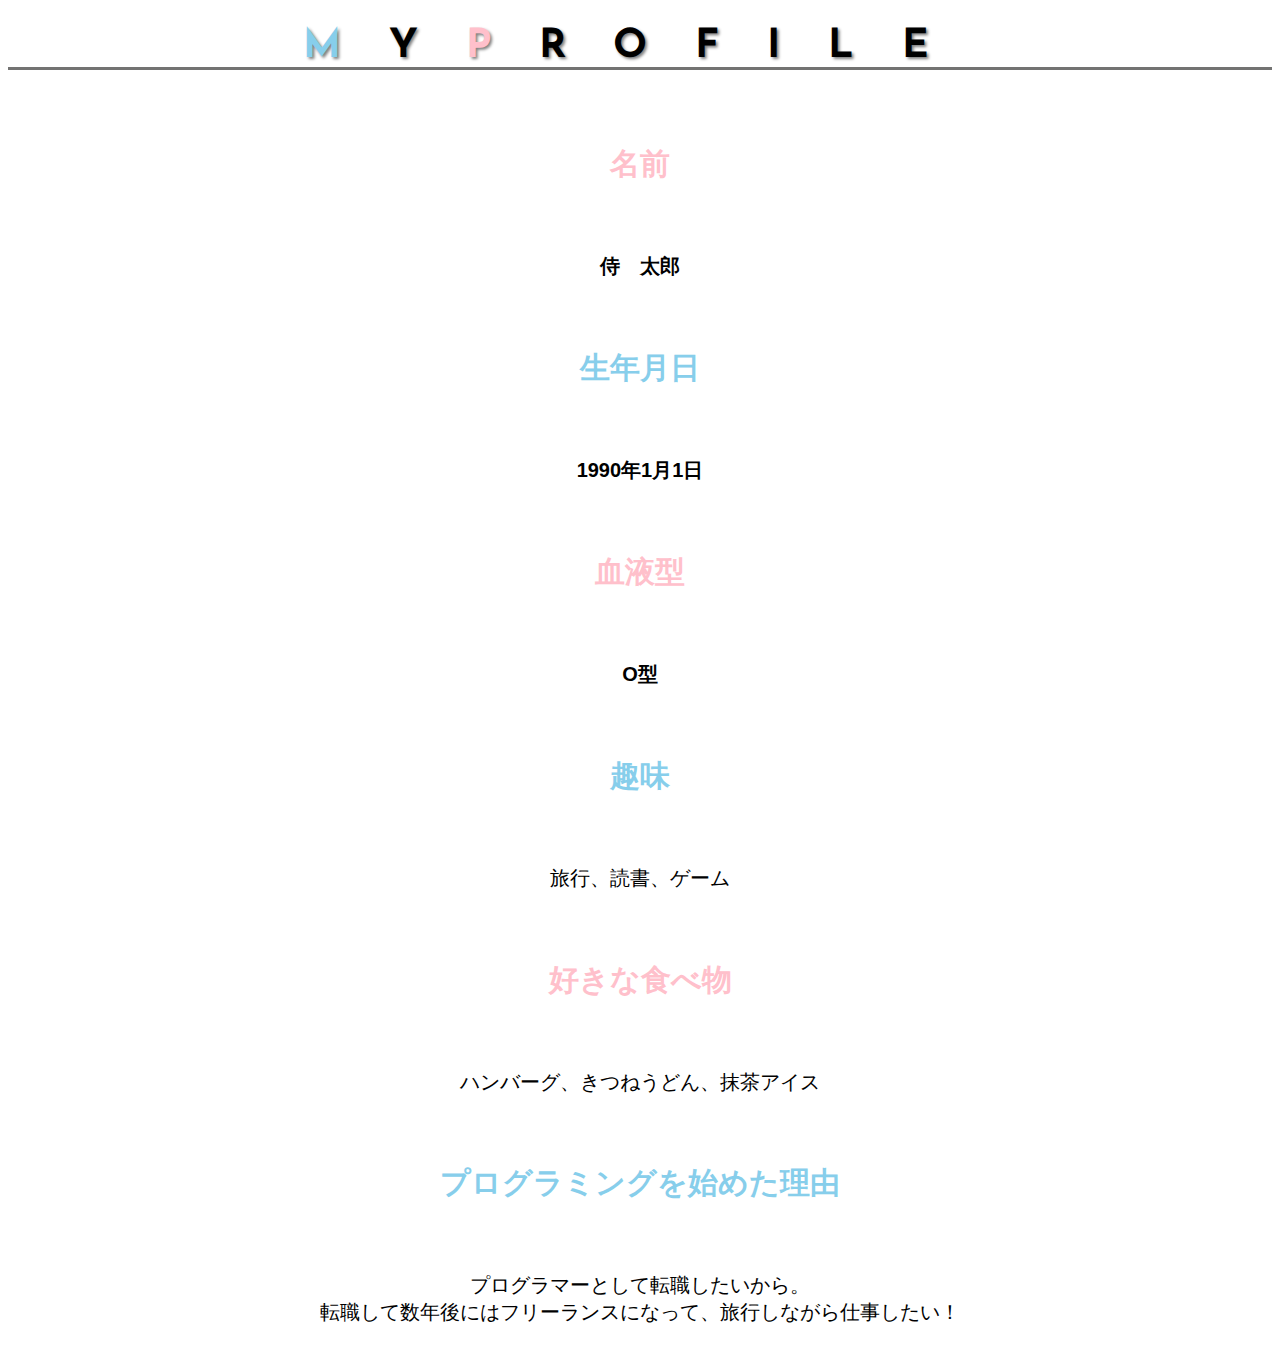
<file: kadai_014/kadai_014.html>
<!DOCTYPE html>
<html>
  <head>
    <title>14章課題</title>
     <meta name="description" content="このページは14章の課題です。">
     <meta charset="utf-8">
     <link rel="preconnect" href="https://fonts.googleapis.com">
     <link rel="preconnect" href="https://fonts.gstatic.com" crossorigin>
     <link href="https://fonts.googleapis.com/css2?family=Josefin+Sans&display=swap" rel="stylesheet">
     <link href="style.css" rel="stylesheet" type="text/css">
  </head>
  <body>
    <h1><span class="color1">M</span>Y<spna class="color2">P</spna>ROFILE</h1>
    <br>
    <div id="basic">
    <h2 class="name">名前</h2>
    <br>
    <p>侍　太郎</p>
    <br> 
    <h2 class="date">生年月日</h2>
    <br>
    <p>1990年1月1日</p>
    <br>
    <h2 class="b-type">血液型</h2>
    <br>
    <p>O型</p>
    </div>
    <br>
    <h2 class="hoby">趣味</h2>
    <br>
    <p>旅行、読書、ゲーム</p>
    <br>
    <h2 class="food">好きな食べ物</h2>
    <br>
    <p>ハンバーグ、きつねうどん、抹茶アイス</p>
    <br>
    <h2 class="reason">プログラミングを始めた理由</h2>
    <br>
    <p>プログラマーとして転職したいから。<br>転職して数年後にはフリーランスになって、旅行しながら仕事したい！</p>
  </body>
</file>
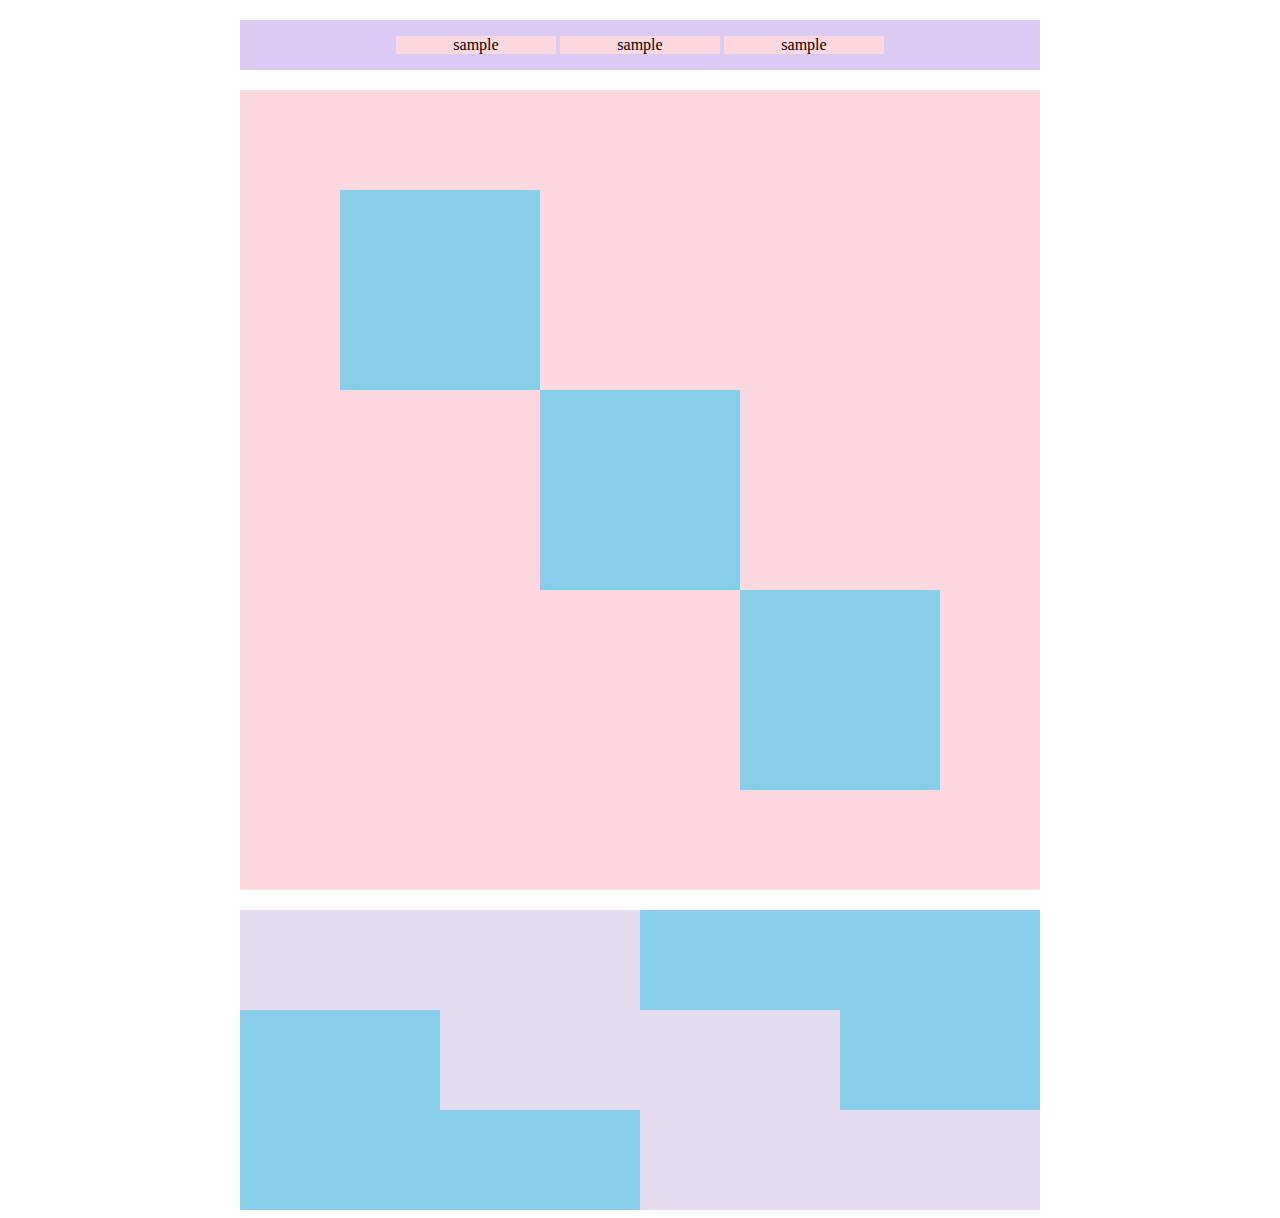
<file: kadai_018/kadai_018.html>
<!DOCTYPE html>
<html>
  <head>
    <title>18章課題</title>
     <meta name="description" content="このページは18章の課題です。">
     <meta charset="utf-8">
     <link href="style.css" rel="stylesheet" type="text/css">
  </head>
  <body>
    <div id="top">
      <p class="top-child">sample</p>
      <p class="top-child">sample</p>
      <p class="top-child">sample</p>
    </div>
    <div id="middle">
      <div id="middle-child01"></div>
      <div id="middle-child02"></div>
      <div id="middle-child03"></div>
    </div>
    <div id="bottom">
      <div id="bottom-child01"></div>
      <div id="bottom-child02"></div>
      <div id="bottom-child03"></div>
    </div>
  </body>
</file>
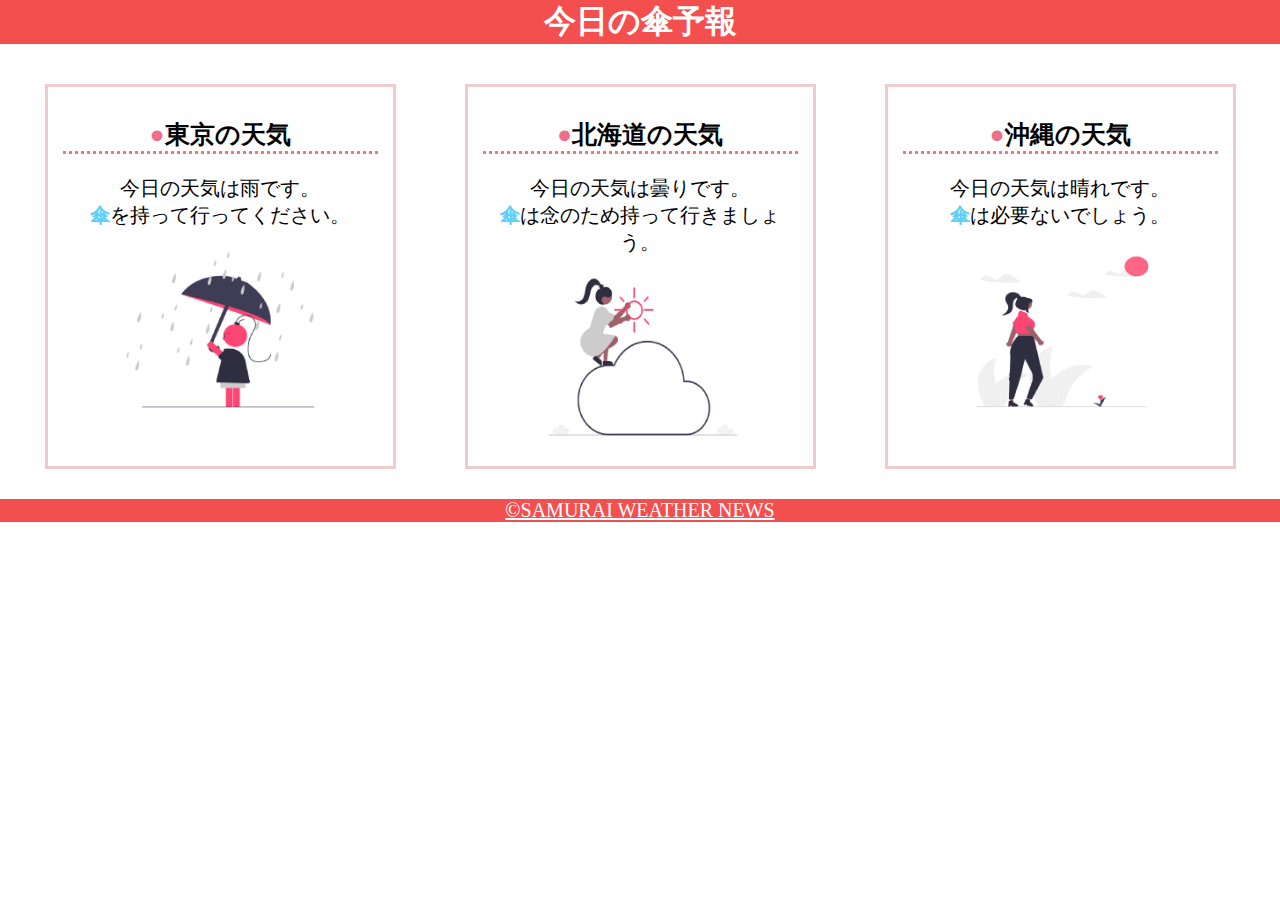
<file: kadai_022/kadai_022.html>
<!DOCTYPE html>
<html>
  <head>
    <title>22章課題</title>
     <meta name="description" content="このページは22章の課題です。">
     <meta charset="utf-8">
     <meta name="viewport" content="width=device-width, initial-scale=1.0">
     <link href="style.css" rel="stylesheet" type="text/css">
  </head>
  <body>
    <header>
      <h1>今日の傘予報</h1>
    </header>
    <main>
      <div id="parent">
        <div class="contents">
          <h2>東京の天気</h2>
          <p>今日の天気は雨です。</p>
          <p>傘を持って行ってください。</p>
          <img src="images/rainy.png">
        </div>
        <div class="contents">
          <h2>北海道の天気</h2>
          <p>今日の天気は曇りです。</p>
          <p>傘は念のため持って行きましょう。</p>
          <img src="images/cloudy.png">
        </div>
        <div class="contents">
          <h2>沖縄の天気</h2>
          <p>今日の天気は晴れです。</p>
          <p>傘は必要ないでしょう。</p>
          <img src="images/sunny.png">
        </div>
      </div>
    </main>
    <footer>
      <a href="https://www.sejuku.net/corp/">&copy;SAMURAI WEATHER NEWS
      </a>

    </footer>
  </body>
</file>
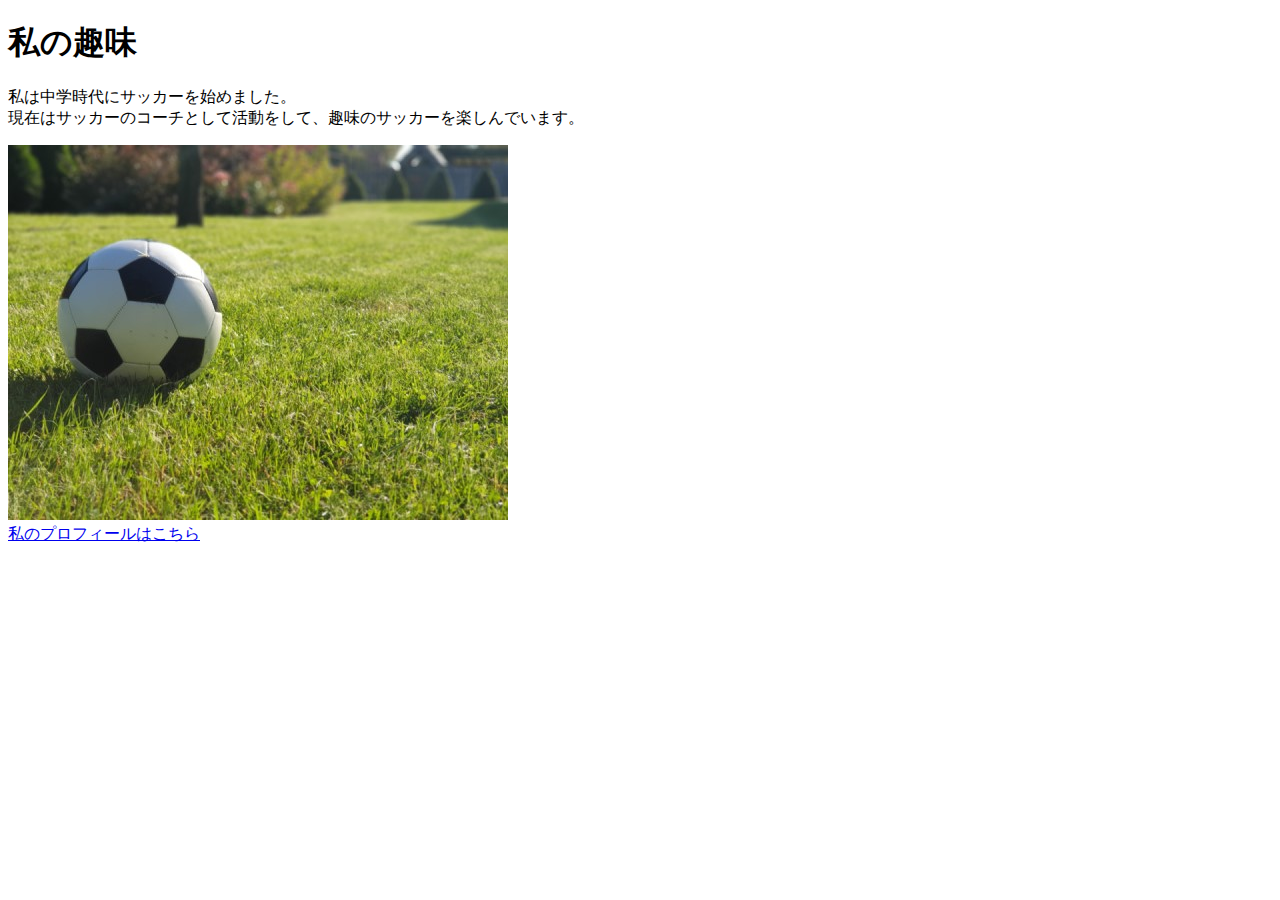
<file: kadai_005/html/kadai_005.html>
<!DOCTYPE html>
<html>
  <head>
    <title>5章課題</title>
     <meta name="description" content="このページは5章の課題です。">
      <meta charset="utf-8">
  </head>
   <body>
    <header>
      <h1>私の趣味</h1>
    </header>
    <main>
      <p>私は中学時代にサッカーを始めました。<br>現在はサッカーのコーチとして活動をして、趣味のサッカーを楽しんでいます。</p>
      <img src="../images/sample.jpg" alt="サッカーボール">
      <br>
      <a href="https://twitter.com/samuraijuku">私のプロフィールはこちら</a>
    </main>
   </body>
</html>
</file>
<file: kadai_014/style.css>
@charset "utf-8";

body {
  font-family: "Arial", "Meiryo", sans-serif;
  text-align: center;
}
h1 {
  font-family: 'Josefin Sans', sans-serif;
  letter-spacing: 1.2em;
  text-shadow: 2px 2px 3px gray;
  border-bottom: 3px solid rgb(115, 115, 114);
}
html {
  font-size: 20px;
}
h1 {
  font-size: 2rem;
}
.color1,.date,.hoby,.reason {
  color: skyblue;
}
.color2,.name,.b-type,.food {
  color: rgba(255, 192, 203);
}
#basic p {
  font-weight: bold;
}
</file>
<file: kadai_018/style.css>
@charset "utf-8";

#top {
  width: 800px;
  background-color: #dcc9f4;
  margin: 20px auto 20px;
  text-align: center;
}
.top-child {
 display: inline-block;
 width: 20%;
 background-color: #ffd9df;
}
#middle {
  width: 800px;
  height: 800px;
  margin: 20px auto 20px;
  background-color: #ffd9df;
}
#middle-child01, #middle-child02, #middle-child03 {
  width: 200px;
  height: 200px;
  background-color: #87ceeb;
}
#middle {
  position: relative;
}
#middle-child01 {
  position: absolute;
  top: 100px;
  left: 100px;
}
#middle-child02 {
  position: absolute;
  top: 300px;
  left: 300px;
}
#middle-child03 {
  position: absolute;
  top: 500px;
  left: 500px;
}
#bottom {
  width: 800px;
  height: 300px;
  margin: 0 auto;
  background-color: #87ceeb;
}
#bottom-child01, #bottom-child02, #bottom-child03 {
  width: 400px;
  height: 100px;
  background-color: #e5dcf0;
}
#bottom-child02 {
  position: relative;
  left: 200px;
}
#bottom-child03 {
  position: relative;
  left: 400px;
}
</file>
<file: kadai_022/style.css>
@charset "utf-8";

h1, p, body {
  margin: 0;
}
p, a {
  font-size: 20px;
}
header {
  margin-bottom: 20px;
  background-color: rgb(244, 79, 79);
}
h1 {
  display: flex;
  justify-content: center;
  align-items: center;
  color: rgb(255, 255, 255);
}
main {
  margin: 10px;
}
#parent {
  display: flex;
  justify-content: space-around;
}
.contents {
  border: 3px solid rgb(238, 204, 204);
  flex-basis: 25%;
  padding: 10px 15px;
  margin: 20px 0;
}
h2, p {
  text-align: center;
}
.contents {
  text-align: center;
}
img {
  display: inline;
}
h2 {
  font-size: 25px;
  border-bottom: 3px dotted rgb(236, 122, 122);
}
h2::before {
  content: "●";
  color: rgb(239, 111, 139);
}
.contents p:nth-of-type(2)::first-letter {
  color: rgb(97, 206, 249);
  font-weight: bold;
}
.contents img {
  margin: 10px 0;
  width: 70%;
}
footer {
  background-color: rgb(244, 79, 79);
  text-align: center;
}
footer a {
  display: inline;
  color: rgb(255, 255, 255);
}
footer a:hover {
  color: rgb(245, 178, 168);
}
footer a:visited {
  color: rgb(193, 234, 251);
} 
@media screen and (max-width: 768px) {
  h2 {
    font-size: 30px;
  }
  p {
    font-size: 25px;
  }
  #parent {
    display: block;
  }
}
</file>
